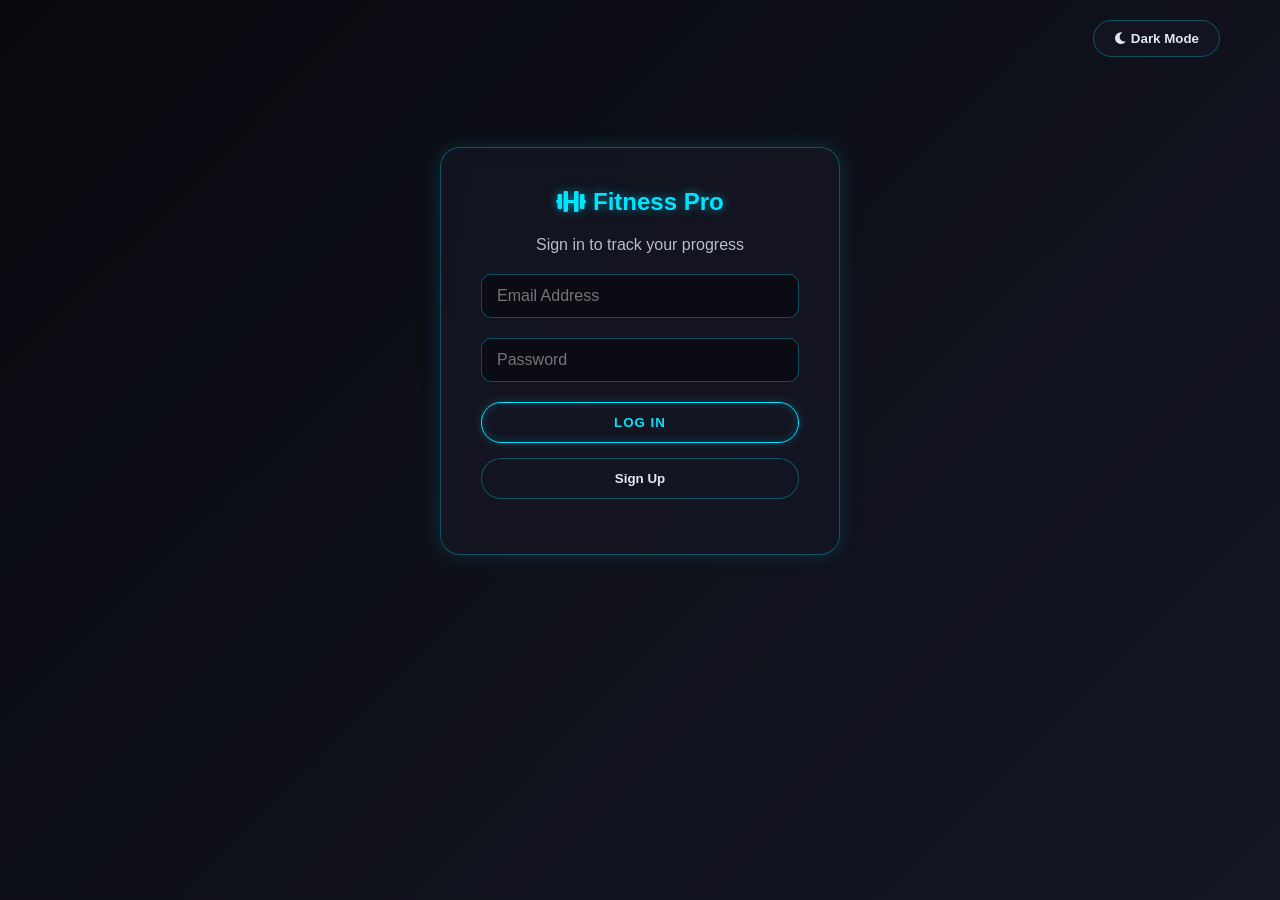
<file: index.html>
<!DOCTYPE html>
<html lang="en">
<head>
    <meta charset="UTF-8">
    <meta name="viewport" content="width=device-width, initial-scale=1.0">
    <title>Fitness Pro Tracker</title>
    <link href="https://cdnjs.cloudflare.com/ajax/libs/font-awesome/6.0.0/css/all.min.css" rel="stylesheet">
  <script src="script.js"></script> 
 <link rel="stylesheet" href="style.css">
</head>
<body>
    <div class="container">
        <div class="top-bar">
            <button id="themeToggle" class="theme-toggle">
                <i class="fas fa-moon"></i> Dark Mode
            </button>
            <div id="userInfo" class="user-info" style="display: none;">
                <span id="userEmail"></span>
                <button id="logoutBtn" class="auth-btn">Logout</button>
            </div>
        </div>

        <!-- Auth Section -->
        <div id="authSection" class="auth-section active">
            <h2><i class="fas fa-dumbbell"></i> Fitness Pro</h2>
            <p style="margin-bottom: 20px; opacity: 0.8;">Sign in to track your progress</p>
            <div class="input-group">
                <input type="email" id="authEmail" placeholder="Email Address">
            </div>
            <div class="input-group">
                <input type="password" id="authPassword" placeholder="Password">
            </div>
            <button id="loginBtn" class="btn btn-primary">Log In</button>
            <button id="signupBtn" class="btn">Sign Up</button>
            <p id="authError" style="color: var(--danger); margin-top: 15px; display: none;"></p>
        </div>

        <!-- Main App -->
        <div id="appSection" class="app-section">
            <div class="header">
                <h1><i class="fas fa-dumbbell"></i> Fitness Pro Tracker</h1>
                <p>Premium tracking for your workouts, meals, and progress</p>
            </div>

            <div class="tabs">
                <button class="tab-btn active" data-tab="dashboard">
                    <i class="fas fa-chart-line"></i> Dashboard
                </button>
                <button class="tab-btn" data-tab="workout">
                    <i class="fas fa-dumbbell"></i> Workouts
                </button>
                <button class="tab-btn" data-tab="diet">
                    <i class="fas fa-utensils"></i> Diet
                </button>
                <button class="tab-btn" data-tab="progress">
                    <i class="fas fa-chart-area"></i> Progress
                </button>
                <button class="tab-btn" data-tab="goals">
                    <i class="fas fa-bullseye"></i> Goals
                </button>
            </div>

            <!-- Loader -->
            <div id="loader" class="loader">
                <i class="fas fa-spinner fa-spin"></i> Loading your data...
            </div>

            <div id="appContent">
                <!-- Dashboard -->
                <div id="dashboard" class="tab-content active">
                    <div class="stats-grid">
                        <div class="stat-card">
                            <div class="stat-number" id="totalCalories">0</div>
                            <div class="stat-label">Calories Today</div>
                        </div>
                        <div class="stat-card">
                            <div class="stat-number" id="totalWorkouts">0</div>
                            <div class="stat-label">Workouts This Week</div>
                        </div>
                        <div class="stat-card">
                            <div class="stat-number" id="totalWeightLifted">0</div>
                            <div class="stat-label">Weight Lifted (kg)</div>
                        </div>
                        <div class="stat-card">
                            <div class="stat-number" id="currentWeight">--</div>
                            <div class="stat-label">Current Weight (kg)</div>
                        </div>
                    </div>
                </div>

                <!-- Workout Tracker -->
                <div id="workout" class="tab-content">
                    <div class="input-group">
                        <label>Exercise</label>
                        <input type="text" id="workoutExercise" placeholder="e.g., Bench Press">
                    </div>
                    <div class="input-group">
                        <label>Sets</label>
                        <input type="number" id="workoutSets" placeholder="3" min="1">
                    </div>
                    <div class="input-group">
                        <label>Reps</label>
                        <input type="number" id="workoutReps" placeholder="10" min="1">
                    </div>
                    <div class="input-group">
                        <label>Weight (kg)</label>
                        <input type="number" id="workoutWeight" placeholder="60" step="0.5" min="0">
                    </div>
                    <button class="btn btn-primary" id="addWorkoutBtn">
                        <i class="fas fa-plus"></i> Add Workout
                    </button>
                    <h3 style="margin: 30px 0 20px 0;">Recent Workouts</h3>
                    <div id="workoutLog"></div>
                </div>

                <!-- Diet Tracker -->
                <div id="diet" class="tab-content">
                    <div class="ai-calculator" style="margin-bottom: 30px; padding: 20px; background: rgba(0, 229, 255, 0.05); border: 1px solid var(--primary); border-radius: 15px; box-shadow: var(--neon-glow);">
                        <h3 style="margin-bottom: 15px; color: var(--primary);"><i class="fas fa-magic"></i> AI Macronutrient Calculator</h3>
                        <div class="input-group" style="margin-bottom: 15px;">
                            <input type="text" id="aiFoodInput" placeholder="Describe your meal (e.g., '2 scrambled eggs with a slice of toast')">
                        </div>
                        <button class="btn btn-primary" id="aiCalculateBtn" style="width: 100%;">
                            <i class="fas fa-robot"></i> Calculate Macros
                        </button>
                        <p id="aiLoading" style="display: none; color: var(--primary); margin-top: 10px; text-align: center;"><i class="fas fa-spinner fa-spin"></i> Analyzing meal...</p>
                    </div>

                    <h3 style="margin-bottom: 20px;">Manual Entry</h3>
                    <div class="input-group">
                        <label>Food Item</label>
                        <input type="text" id="foodItem" placeholder="e.g., Chicken Breast 200g">
                    </div>
                    <div class="input-group">
                        <label>Calories</label>
                        <input type="number" id="foodCalories" placeholder="250" min="0">
                    </div>
                    <div class="input-group">
                        <label>Protein (g)</label>
                        <input type="number" id="foodProtein" placeholder="30" step="0.1" min="0">
                    </div>
                    <button class="btn btn-primary" id="addFoodBtn">
                        <i class="fas fa-plus"></i> Add Food
                    </button>
                    <h3 style="margin: 30px 0 20px 0;">Today's Meals</h3>
                    <div id="foodLog"></div>
                </div>

                <!-- Progress (Weight Chart) -->
                <div id="progress" class="tab-content">
                    <div class="input-group">
                        <label>Log Weight (kg)</label>
                        <input type="number" id="weightInput" placeholder="75" step="0.1" min="0">
                    </div>
                    <button class="btn btn-primary" id="addWeightBtn" style="margin-bottom: 30px;">
                        <i class="fas fa-weight"></i> Log Weight
                    </button>
                    
                    <h3 style="margin-bottom: 20px;">Weight & Strength Progress</h3>
                    <div class="chart-container">
                        <canvas id="weightChart"></canvas>
                    </div>
                </div>

                <!-- Goals -->
                <div id="goals" class="tab-content">
                    <div class="goal-section">
                        <div>
                            <h3>Daily Calorie Goal</h3>
                            <div class="input-group" style="margin-top: 15px;">
                                <input type="number" id="calorieGoal" placeholder="2000">
                            </div>
                            <div class="progress-bar">
                                <div class="progress-fill" id="calorieProgress" style="width: 0%"></div>
                            </div>
                            <button class="btn btn-primary" id="setCalorieGoalBtn" style="margin-top: 15px;">Set Goal</button>
                        </div>
                        <div>
                            <h3>Weekly Workout Goal</h3>
                            <div class="input-group" style="margin-top: 15px;">
                                <input type="number" id="workoutGoal" placeholder="5">
                            </div>
                            <div class="progress-bar">
                                <div class="progress-fill" id="workoutProgress" style="width: 0%"></div>
                            </div>
                            <button class="btn btn-primary" id="setWorkoutGoalBtn" style="margin-top: 15px;">Set Goal</button>
                        </div>
                    </div>
                </div>
            </div>
        </div>
    </div>

</body>
</html>
</file>
<file: style.css>
:root,[data-theme=dark]{--bg-gradient:linear-gradient(135deg, #090a0f 0%, #141624 100%);--text-color:#e2e8f0;--card-bg:#141623d9;--header-color:#fff;--primary:#00e5ff;--secondary:#b400ff;--shadow:0 0 20px #00e5ff26;--input-bg:#0a0b12cc;--border-color:#00e5ff4d;--tab-bg:#14162399;--danger:#f05;--neon-glow:0 0 10px #00e5ff80, 0 0 20px #00e5ff4d}*{box-sizing:border-box;margin:0;padding:0}body{background:var(--bg-gradient);color:var(--text-color);min-height:100vh;font-family:Inter,Segoe UI,Tahoma,Geneva,Verdana,sans-serif;transition:background .3s,color .3s}.container{max-width:1200px;margin:0 auto;padding:20px}.top-bar{justify-content:flex-end;align-items:center;gap:15px;margin-bottom:20px;display:flex}.user-info{align-items:center;gap:10px;font-weight:500;display:flex}.theme-toggle,.auth-btn,.btn{background:var(--card-bg);border:1px solid var(--border-color);color:var(--text-color);cursor:pointer;-webkit-backdrop-filter:blur(10px);backdrop-filter:blur(10px);border-radius:20px;padding:10px 20px;font-weight:600;transition:all .3s}.btn-primary{color:var(--primary);border:1px solid var(--primary);text-transform:uppercase;letter-spacing:1px;background:0 0;box-shadow:inset 0 0 10px #00e5ff33,0 0 10px #00e5ff33}.theme-toggle:hover,.auth-btn:hover,.btn:hover{box-shadow:var(--shadow);transform:translateY(-2px)}.btn-primary:hover{background:var(--primary);color:#000;box-shadow:var(--neon-glow)}.auth-section{background:var(--card-bg);max-width:400px;box-shadow:var(--shadow);border:1px solid var(--border-color);-webkit-backdrop-filter:blur(10px);backdrop-filter:blur(10px);text-align:center;border-radius:20px;margin:10vh auto;padding:40px;display:none}.auth-section.active{display:block}.auth-section h2{color:var(--primary);text-shadow:0 0 10px #00e5ff80;margin-bottom:20px}.auth-section .btn{width:100%;margin-bottom:15px;padding:12px}.app-section{display:none}.app-section.active{display:block}.header{text-align:center;color:var(--header-color);margin-bottom:30px}.header h1{color:var(--primary);text-shadow:0 0 15px #00e5ff99;margin-bottom:10px;font-size:2.5em;font-weight:800}.header p{opacity:.8}.tabs{background:var(--tab-bg);border:1px solid var(--border-color);-webkit-backdrop-filter:blur(10px);backdrop-filter:blur(10px);border-radius:50px;flex-wrap:wrap;justify-content:center;margin-bottom:30px;padding:5px;display:flex}.tab-btn{color:var(--text-color);cursor:pointer;background:0 0;border:1px solid #0000;border-radius:50px;padding:12px 25px;font-size:16px;font-weight:600;transition:all .3s}.tab-btn.active{background:var(--card-bg);color:var(--primary);border:1px solid var(--primary);box-shadow:var(--neon-glow);text-shadow:0 0 5px #00e5ff80}.tab-content{background:var(--card-bg);border:1px solid var(--border-color);box-shadow:var(--shadow);-webkit-backdrop-filter:blur(10px);backdrop-filter:blur(10px);border-radius:20px;padding:30px;display:none}.tab-content.active{display:block}.stats-grid{grid-template-columns:repeat(auto-fit,minmax(200px,1fr));gap:20px;display:grid}.stat-card{background:var(--card-bg);border:1px solid var(--border-color);text-align:center;color:#fff;box-shadow:var(--shadow);border-radius:15px;padding:25px;transition:all .3s}.stat-card:hover{box-shadow:var(--neon-glow);border-color:var(--primary);transform:translateY(-5px)}.stat-number{color:var(--primary);text-shadow:0 0 8px #00e5ff99;margin-bottom:5px;font-size:2.5em;font-weight:700}.stat-label{opacity:.9;color:var(--text-color);font-size:1.1em}.input-group{margin-bottom:20px}.input-group label{color:var(--primary);margin-bottom:8px;font-weight:600;display:block}.input-group input,.input-group select{background:var(--input-bg);color:#fff;border:1px solid var(--border-color);border-radius:10px;width:100%;padding:12px 15px;font-size:16px;transition:border-color .3s,box-shadow .3s}.input-group input:focus{border-color:var(--primary);outline:none;box-shadow:0 0 8px #00e5ff66}.log-entry{background:var(--input-bg);border-left:4px solid var(--primary);border:1px solid var(--border-color);border-left:4px solid var(--primary);border-radius:10px;justify-content:space-between;align-items:center;margin-bottom:15px;padding:20px;display:flex;box-shadow:0 4px 6px #0003}.log-details h4{color:var(--primary);margin-bottom:5px}.log-meta{color:var(--text-color);opacity:.8;font-size:.9em}.delete-btn{color:var(--danger);border:1px solid var(--danger);cursor:pointer;background:0 0;border-radius:8px;padding:8px 12px;transition:all .3s;box-shadow:0 0 5px #f053}.delete-btn:hover{background:var(--danger);color:#fff;box-shadow:0 0 10px #ff005580}.progress-bar{background:var(--input-bg);border:1px solid var(--border-color);border-radius:10px;width:100%;height:12px;margin-top:10px;overflow:hidden}.progress-fill{background:linear-gradient(90deg, var(--secondary), var(--primary));height:100%;box-shadow:0 0 10px var(--primary);border-radius:10px;transition:width .5s}.goal-section{grid-template-columns:1fr 1fr;gap:20px;margin-bottom:30px;display:grid}.chart-container{width:100%;height:400px;position:relative}.loader{text-align:center;color:var(--primary);text-shadow:0 0 10px #00e5ff80;padding:50px;font-size:1.2em;display:none}.loader.active{display:block}
</file>
